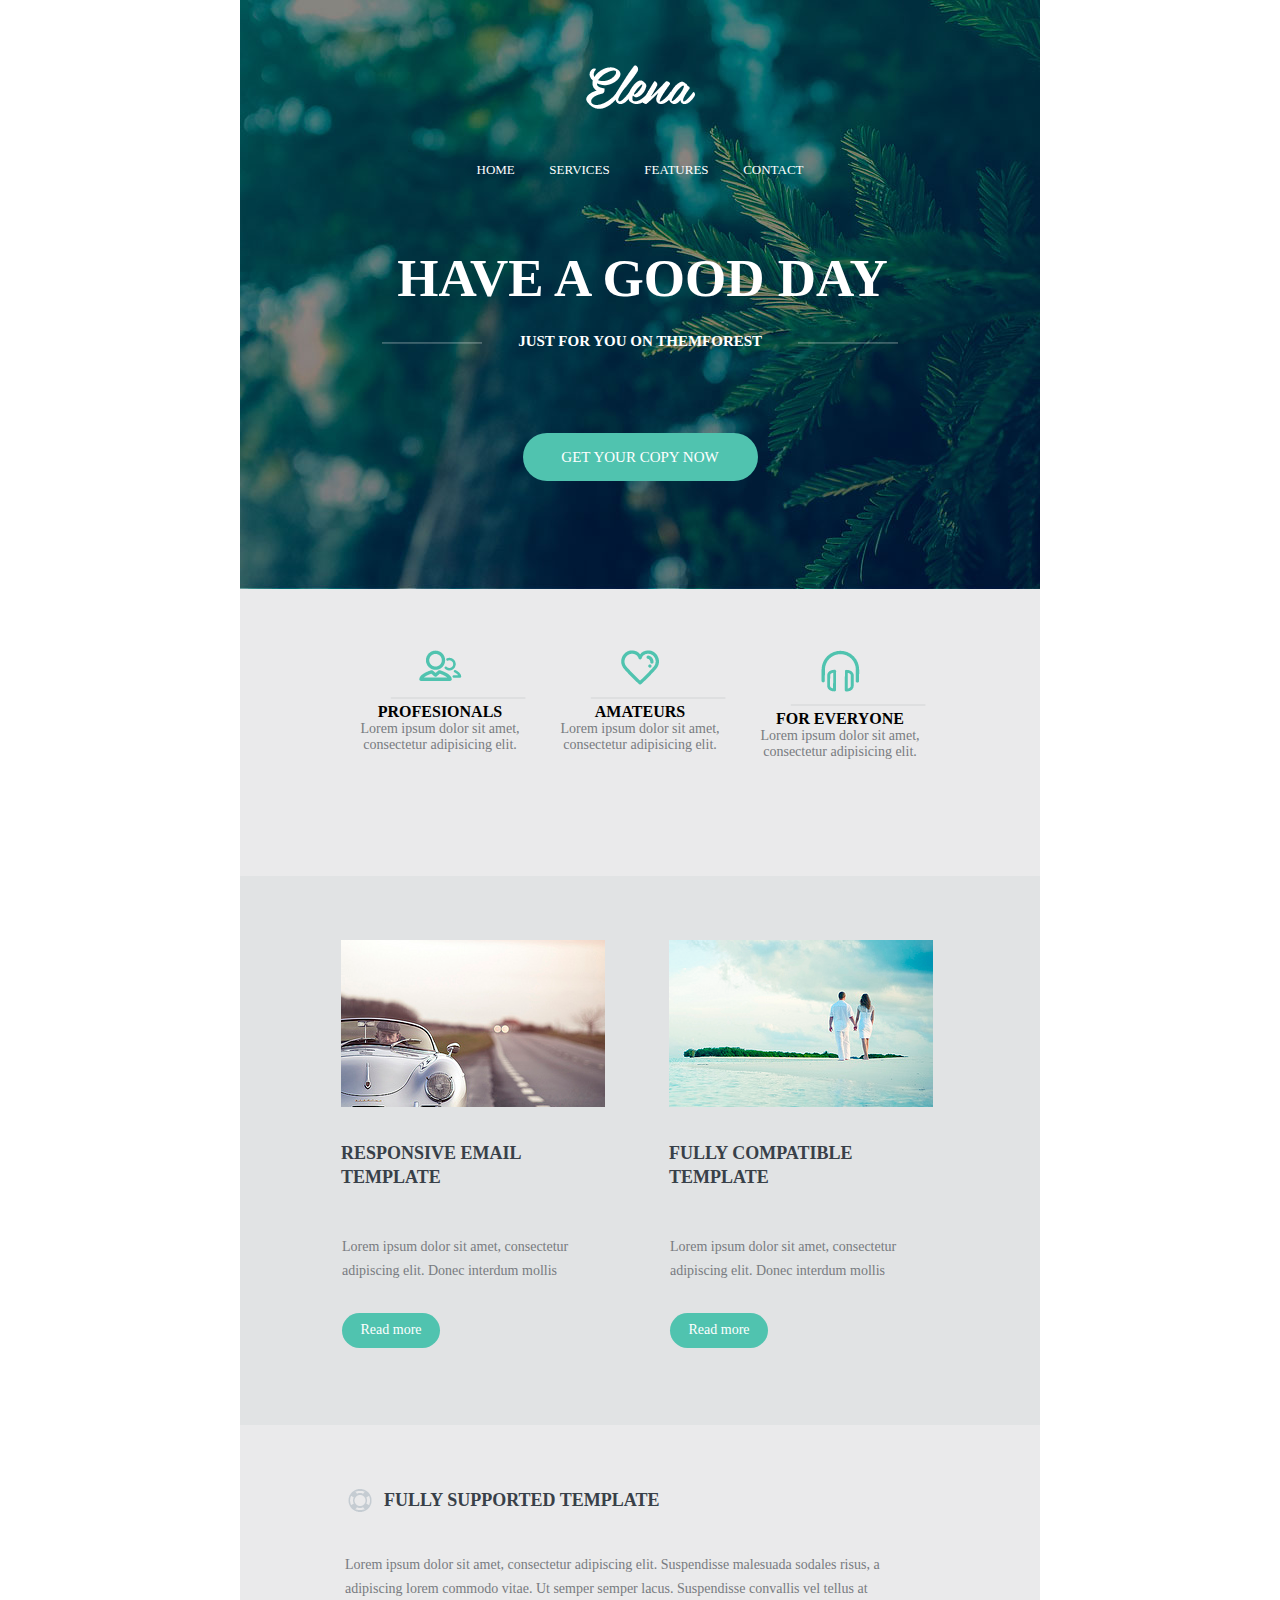
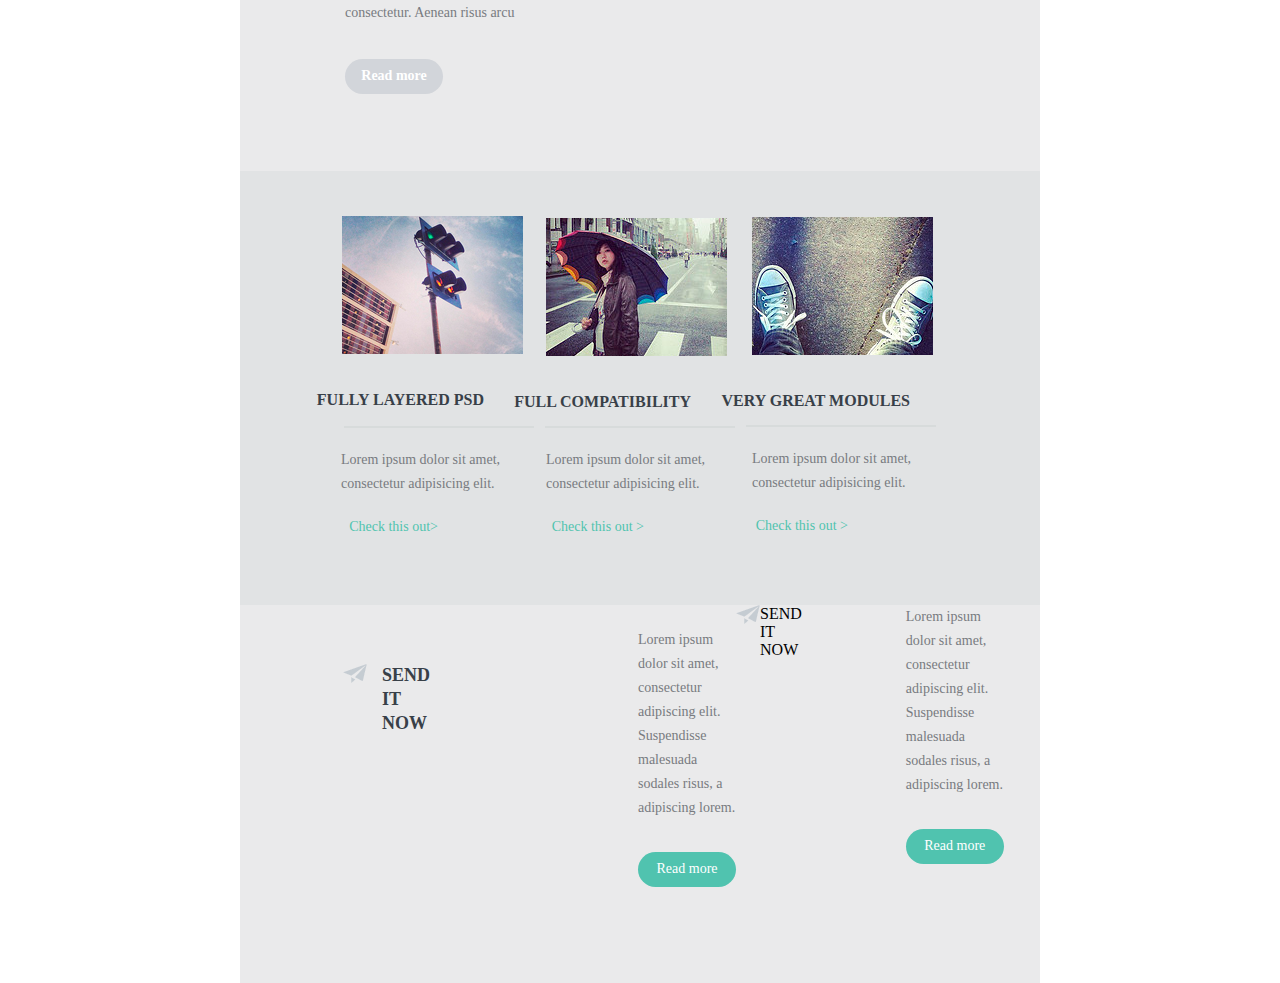
<file: index.html>
<!DOCTYPE html>
<html>
<head>
	<title></title>
	<link rel="stylesheet" href="css/style.css">
	<meta charset="utf-8">
</head>
<body>
	<div class="wrapper">
		<div class="header">
			<a href="#" class="logo">
				<img src="img/Elena.png" alt="" class="logo__img">
			</a>
			<ul class="nav">
				<li class="nav__item">
					<a href="#" class="nav__link">home</a>
				</li>
				<li class="nav__item">
					<a href="#" class="nav__link">services</a>
				</li>
				<li class="nav__item">
					<a href="#" class="nav__link"> features</a>
				</li>
				<li class="nav__item">
					<a href="#" class="nav__link"> contact</a>
				</li>
			</ul>
		<h2 class="header__caption">
		Have a good day
		</h2>
		<h3 class="header__sub-caption">
			just for you on themforest
    	</h3>
		<a href="#" class="btn btn_header">get your copy now
		</a>
		</div>
		<div class="main">
			 <ul class="block">
		 		<li >
		 			<div class="block__item">
			 			<div class="block__item__img">
				 			<a href="#" >
				 				<img src="img/user-group-copy.png">
				 			</a>
				 		</div>
			 			<a href="#" class="block__item__img__line">
			 				<img src="img/line.png">
			 			</a>
			 			<h2 class="block__item__text">Profesionals </h2>
			 			<p class="block__item__text__lorem">Lorem ipsum dolor sit amet, consectetur adipisicing elit.</p>
		 			</div>
		 		</li>
		 		<li class="block__item">
		 			<a href="#" class="block__item__img">
		 				<img src="img/heart.png">
		 			</a>
		 			<a href="#" class="block__item__img__line"> <img src="img/line.png">
		 				</a>
		 			<h2 class="block__item__text">Amateurs</h2>
		 			<p class="block__item__text__lorem">Lorem ipsum dolor sit amet, consectetur adipisicing elit.</p>
		 		</li>
		 			<li class="block__item">
		 			<a href="#" class="block__item__img">
		 				<img src="img/headset.png">
		 			</a>
		 			<a href="#" class="block__item__img__line"> <img src="img/line.png">
		 				</a>
		 			<h2 class="block__item__text">For everyone </h2>
		 			<p class="block__item__text__lorem">Lorem ipsum dolor sit amet, consectetur adipisicing elit.</p>
		 		</li>
		 	</ul>
		 	<ul class="block_second">
		 		<li class="block_second__item">
		 			<a href="#" class="block_second__item__img">
		 			<img src="img/Layer 14.png">
		 			</a>
		 			<h2 class="block_second__item__text">responsive email template </h2>
		 			
 
		 			
		 			<p class="block_second__item__text__lorem">Lorem ipsum dolor sit amet, consectetur adipiscing elit. Donec interdum mollis </p>

				<h5 class=" block_second__item__btn">
					Read more
    			</h5>		 			
		 		</li>
		 		<li class="block_second__item">
		 			<a href="#" class="block_second__item__img">
		 				<img src="img/Layer 16.png">
		 			</a>
		 			
		 			
		 			<h2 class="block_second__item__text">Fully compatible template </h2>
		 			<p class="block_second__item__text__lorem">Lorem ipsum dolor sit amet, consectetur adipiscing elit. Donec interdum mollis</p>

				<h5 class="block_second__item__btn">
					Read more
    			</h5>		 			
		 			
		 		</li>
		 	</ul>

		<div class="block_third">
			<div class='block_third__item'>
				
				<div class="block_third__item__img"><a ><img src="img/круг.png"></a></div>
					<div class="block_third__item__text"><a > Fully supported template</a>
				</div>
			</div>


		 	
		 	<div class="block_third__item__text__lorem">
		 		<p>Lorem ipsum dolor sit amet, consectetur adipiscing elit. Suspendisse malesuada sodales risus, a adipiscing lorem commodo vitae. Ut semper semper lacus. Suspendisse convallis vel tellus at consectetur. Aenean risus arcu
		 		</p>
		 		
		 	
		 		<h5 class="block_third__btn__non_active">Read more</h5>
		 	</div>
		 	</div>
			<div class="block_fourth">
		 		<div class="fourth__item_1">
			 		<div class="fourth__item_1_img"> 
			 			<a href="#">
				 			<img  src="img/Layer 17.png">
				 		</a>
				 	 </div>
			 		
				 	<h2 class="text fourth__item_1__text">FULLY Layered PSD
				 	</h2>
				 <div class="fourth__border">
				 </div>
				 	<p class="lorem fourth__item_1__text__lorem">Lorem ipsum dolor sit amet, consectetur adipisicing elit.
			 		</p>
			 		<div class="Check fourth__item_1_check">
			 			<p>Check this out></p>
			 		</div>
				 </div>
				 	
			 	
			 	<div class="fourth__item_2">
			 		<div class="fourth__item_2_img"> 
			 			<a href="#" class="fourth__item__img">
		 				<img src="img/Layer 20.png">
		 				</a> 
		 			</div>
		 			<h2 class="text fourth__item_2__text">FUll Compatibility
				 	</h2>
				  	<div class="fourth__item_2_border">
				 	</div>
		 			<p class="lorem fourth__item_2__text__lorem">Lorem ipsum dolor sit amet, consectetur adipisicing elit.
			 		</p>
			 		<div class="Check fourth__item_2_check">
			 			<p>Check this out ></p>
			 		</div>
		 		</div>

		 			<div class="fourth__item_3">
			 		<div class="fourth__item_3_img"> 
			 			<a href="#" class="fourth__item__img">
		 				<img src="img/Layer 18.png">
		 				</a> 
		 			</div>
		 			<h2 class="text text fourth__item_3__text">very great modules
				 	</h2>
				  	<div class="fourth__item_3_border">
				 	</div>
		 			<p class="lorem fourth__item_3__text__lorem">Lorem ipsum dolor sit amet, consectetur adipisicing elit.
			 		</p>
			 		<div class="Check fourth__item_3_check">
			 			<p>Check this out > </p>
			 		</div>
		 		</div>
		 	</div>
		 	<div class="block_five">
		 		<div class="block_five__item_1">
		 			<div class="block_five__item_1_img">
		 				<a>
		 					<img src="img/letter.png">
		 				</a>
		 			</div>
			 		<div class="block_five__item_1__text">
			 			<a> SEND IT NOW</a>
			 		</div>
			 		
		 		
		 			<div class="fifth_border">
		 				</div>
		 		<div class="lorem block_five__item_1__text__lorem">
		 			<p>
		 				Lorem ipsum dolor sit amet, consectetur adipiscing elit. Suspendisse malesuada sodales risus, a adipiscing lorem. 
		 			</p>
		 			<h5 class="block_five__item__btn">Read more</h5>
		 		</div> 
				<div class="block_five__item_2">
		 			<div class="block_five__item_2_img">
		 				<a>
		 					<img src="img/letter.png">
		 				</a>
		 			</div>
			 		<div class="block_five__item_2__text">
			 			<a> SEND IT NOW</a>
			 		</div>
		 		</div>
		 			<div class="fifth_border">
		 				</div>
		 		<div class="lorem block_five__item_2__text__lorem">
		 			<p>
		 				Lorem ipsum dolor sit amet, consectetur adipiscing elit. Suspendisse malesuada sodales risus, a adipiscing lorem. 
		 			</p>
		 			<h5 class="block_five__item__btn">Read more</h5>
		 		</div> 

		 				
		 		
		 			
		 			
		 	
		 			
		 			
		 				
		 			</div>
		 		</div>
		 	</div>
		 			
		 
		 		
		 		
		 	
		 </div>
		 	
		 	
		 
		
	


</body>
</html>
</file>
<file: css/style.css>
*
{
	padding: 0;
	margin: 0;
	box-sizing: border-box;
}

.wrapper
{ 
	width: 800px;
	margin: 0 auto;
 }
 .header
 {
 	background: url(../img/header-bg.jpg);
 	display: flex;
 	flex-direction: column;
 	background-repeat: no-repeat;
 	height: 589px;
 }
 .logo
 {
 	
 	margin: 65px auto 47px;
 	width: 109px;
 }
 .nav
 {
	display: flex;
	width: 327px;
	justify-content:space-between;
	list-style-type: none;
	margin: 0 auto;

 }
 .nav__item
 {

 }
 .nav__link
 {
	color: white;
	text-transform: uppercase;
	font-size: 13px;
	text-decoration: none;
	font-style: normal;
	font-family:  Open Sans;
	

 }

 .header__caption
 {
	font-size: 53px;
	font-weight: 700;
	text-transform: uppercase;
	color: white;
	text-align: center;
	margin-top:70px;
	margin-bottom:25px;
	margin-left: 5px;
 }
 .header__sub-caption
 {
	font-size: 15px;
	font-weight: 700;
	color: white;
	text-transform: uppercase;
	text-align: center;
	font-family: "PT Sans";
	ine-height: 1.6;
 }
.header__sub-caption:before, .header__sub-caption:after
{
	content:"";
	display:inline-block;
	border-top: 1px solid #fff;
	border-bottom: 1px solid #d7dbdb;
	width: 100px;
	opacity: 0.24;
	vertical-align: middle;
}
.header__sub-caption:before
{
	margin-right: 32px;
}

.header__sub-caption:after
{
	margin-left: 32px;
}
.btn
{
	display: block;
	width: 98px;
	height: 35px;
	background: #50c3af;
	color: white;
	text-transform: uppercase;
	line-height: 35px;
	text-align: center;
	border-radius: 30px;
	text-decoration: none;
}
.btn_header
{
	width: 235px;
	height: 48px;
	line-height: 48px;
	font-size: 15px;
	font-weight: 700px;
	margin: 83px auto 120px;
}
.main
{
	display: flex;
	flex-direction: column;
	
}
.block
{ 
	display: flex;
	justify-content:center;
    background: rgb(234, 234, 235);
	list-style-type: none;
	margin: 0;
	height: 287px;

	
}
.block__item
{
	width: 200px;
	height: 200px;
	flex-direction: row;
	margin-top: 61px;
	
}


.block__item__img
{
  	
  	display: flex;
 	justify-content: center;


}
.block__item__img__line
{
  	margin: 25%;
  	


}
.block__item__text
{
	text-transform: uppercase;
	font-size: 16px;
	font-weight: 900;
	font-family: "PT Sans";
	display: flex;
	justify-content: center;
}
.block__item__text__lorem
{
	font-size: 14px;
	text-align: center;
	font-family: "PT Sans";
	color: rgb(120, 123, 128)
}

.block_second
{
	background-color: rgb(225, 227, 228);
	display: flex;
	list-style-type: none;
	justify-content:center;
}

.block_second__item
{
	margin-top: 64px;
	width: 294px;
	margin-right: 34px;
	
}
.block_second__item__img
{


	margin-left: 29px;




}
.block_second__item__text
{
	font-size: 18px;
  	font-family: "PT Sans";
  	color: rgb(56, 64, 72);
  	font-weight: bold;
  	text-transform: uppercase;
  	line-height: 1.333;
  	margin-left: 29px;
  	margin-top: 31px;

  	

 
}
.block_second__item__text__lorem
{
	font-size: 14px;
  	font-family: "PT Sans";
  	color: rgb(120, 123, 128);
  	line-height: 1.720;
  	text-align: left; 
  	height: 37px; 
  	text-align: left;
  	margin-left: 30px;
  	margin-top: 45px;

}

.block_second__item__btn
{
  	font-size: 14px;
  	font-family: "PT Sans";
  	color: rgb(245, 245, 245);
  	line-height: 2.4;
  	margin-top: 41px;
  	margin-left: 30px;
  	background: #50c3af;
 	color: white;
 	display: block;
	width: 98px;
	height: 35px;
	border-radius: 30px;
	font-weight: normal;
	text-align: center;
	margin-bottom: 77px;
 }

.block_third
{
	
	list-style-type: none;
	background: rgb(234, 234, 235);

}

.block_third__item
{
	margin-top:64px;
	margin-left: 108px;
	display: flex;
	font-size: 18px;
  	font-family: "PT Sans";
  	color: rgb(56, 64, 72);
  	font-weight: bold;
  	text-transform: uppercase;
  	line-height: 1.333;
  	margin-right: 5px;

}
.block_third__item__text{

	margin-left:12px;
	font-size: 18px;
	font-family: "PT Sans";
  	color: rgb(56, 64, 72);
  	font-weight: bold;
  	text-transform: uppercase;
  	line-height: 1.333;

}

.block_third__item__img
{

	font-size: 18px;
  	font-family: "PT Sans";
  	color: rgb(56, 64, 72);
  	font-weight: bold;
  	text-transform: uppercase;
  	line-height: 1.333;
	vertical-align: middle;



  	
}


  	.block_third__item__text__lorem 						
  	{
	margin-left: 105px;
	margin-top:34px;
	width: 580px;
	font-size: 14px;
  	font-family: "PT Sans";
  	color: rgb(120, 123, 128);
  	line-height: 1.714;
  	margin-bottom: 51px; 
  	display: block;
  	}
  
  	

.block_third__btn__non_active 
{
	margin-top:34px;
	display: block;
	width: 98px;
	height: 35px;
	background: rgb(210, 213, 218);
	color: white;
	line-height: 35px;
	text-align: center;
	border-radius: 30px;
	text-decoration: none;
	font-size: 14px;
  	font-family: "PT Sans";
  	line-height: 2.4;
	margin-bottom: 77px;
}

.block_fourth
{ 
	
    background: rgb(225, 227, 228);
	list-style-type: none;
	display: flex;
	flex-direction: row;
}
.lorem
{
	font-size: 14px;
  	font-family: "PT Sans";
  	color: rgb(120, 123, 128);
  	line-height: 1.714;
  	margin-bottom: 19px; 
  	display: block;
}
.text
{
	font-size: 16px;
  	font-family: "PT Sans";
  	color: rgb(56, 64, 72);
  	font-weight: bold;
  	text-transform: uppercase;
  	line-height: 1.5;
}
.Check
{
 	font-size: 14px;
  	font-family: "PT Sans";
  	color: rgb(80, 195, 175);
  	line-height: 1.714;
  	text-align: right;
  	margin-bottom: 67px;
}
.fourth__item_1
{
  	width: 182px;
 	height: 300px;
	}

.fourth__item_1_img
{
	width: 182px;
  	margin-top: 45px;
	height: 139px;
	margin-left: 102px;
}
.fourth__item_1__text
{
	
  	text-align: right;
  	margin-top: 33px;
  	margin-left: 44px;
  	width: 200px
  

}
.fourth__border
{
border-bottom: 2px solid #d7dbdb;
margin-top: 14px;
margin-left: 104px;
width: 190px;
}
.fourth__item_1__text__lorem
{

	margin-top:20px;
	width: 200px;
	display: block;
  	margin-left: 101px;

}

.fourth__item_1_check
{
  width: 99px;
  margin-left: 99px;

}

.fourth__item_2
{
  	width: 182px;
 	height: 300px;
	}

.fourth__item_2_img
{
	width: 182px;
  	margin-top: 47px;
	height: 139px;
	margin-left: 124px;
}
.fourth__item_2__text
{
  	text-align: right;
  	margin-top: 33px;
  	margin-left: 69px;
  	width: 200px
}
.fourth__item_2_border
{
border-bottom: 2px solid #d7dbdb;
margin-top: 12px;
margin-left: 123px;
width: 190px;
}
.fourth__item_2__text__lorem
{
	margin-top:20px;
	width: 200px;
  	display: block;
  	margin-left: 124px;
}
.fourth__item_2_check
{

  width: 99px;
  margin-left: 123px;
}
.fourth__item_3_img
{
	width: 182px;
  	margin-top: 46px;
	height: 139px;
	margin-left: 148px;

}
.fourth__item_3__text
{
	text-align: right;
  	margin-top: 33px;
  	margin-left: 106px;
  	width: 200px
}

.fourth__item_3_border
{
	border-bottom: 2px solid #d7dbdb;
	margin-top: 12px;
	margin-left: 142px;
	width: 190px;
}
.fourth__item_3__text__lorem
{
	margin-top:20px;
	width: 200px;
  	display: block;
  	margin-left: 148px;

}

.fourth__item_3_check
{
	width: 99px;
  margin-left: 145px;
}
.block_five
{
	background: rgb(234, 234, 235);
	list-style-type: none;
	display: flex;
	flex-direction: row;
	
	
}

.block_five__item_1
{
	width: 350px;
	display: inline-flex;
	

 	
}
.block_five__item_1_img
{
	
	margin-top: 59px;
	margin-left: 103px;
	
 
}

.block_five__item_1__text
{
	
  	margin-top: 59px;
  	margin-left: 15px;
  	font-size: 18px;
	font-family: "PT Sans";
	color: rgb(56, 64, 72);
	font-weight: bold;
	text-transform: uppercase;
	line-height: 1.333;
	width: 300px;

}
.block_five__item_1__text__lorem
{
	width:245px; 
	margin-top: 23px;
	margin-left: 104px;
}
.fifth_border
{
border-bottom: 2px solid #d7dbdb;
margin-top: 14px;
margin-left: 104px;
width: 240px;
}

.block_five__item__btn
{
  	font-size: 14px;
  	font-family: "PT Sans";
  	color: rgb(245, 245, 245);
  	line-height: 2.4;
  	margin-top: 32px;
  	background: #50c3af;
 	color: white;
 	display: block;
	width: 98px;
	height: 35px;
	border-radius: 30px;
	font-weight: normal;
	text-align: center;
	margin-bottom: 77px;
 }

.block_five__item_2
{
	width: 350px;
	display: flex;
	flex-direction: row;
}
</file>
